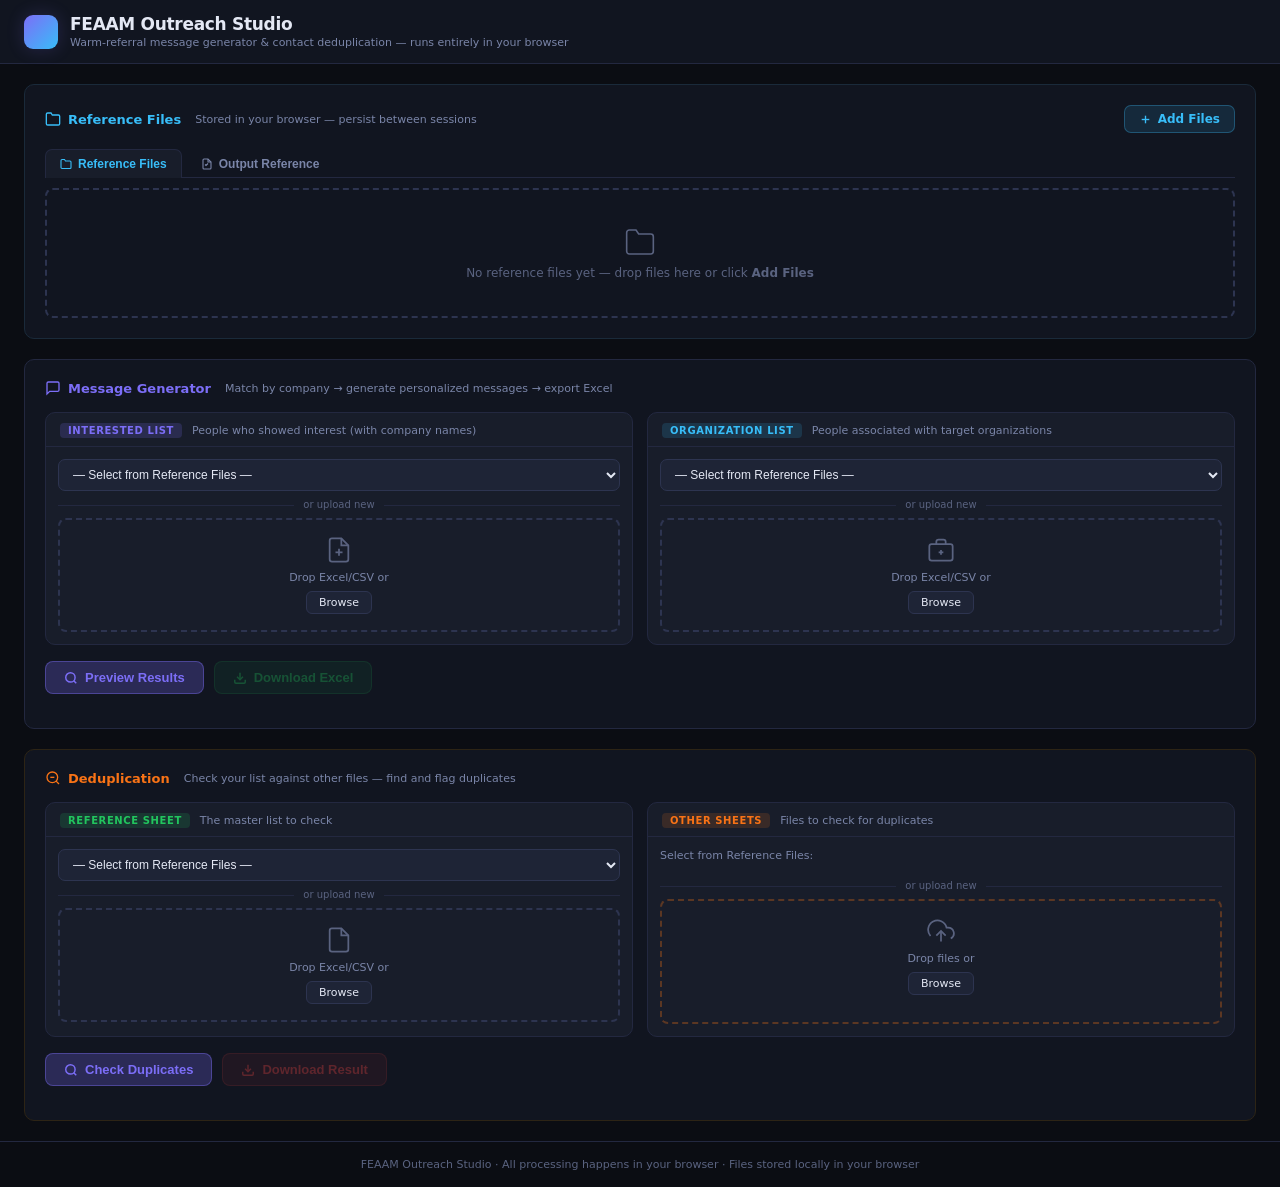
<file: FEAAM_Outreach_Studio.html>
<!DOCTYPE html>
<html lang="en">
<head>
<meta charset="UTF-8"/>
<meta name="viewport" content="width=device-width,initial-scale=1.0"/>
<title>FEAAM Outreach Studio</title>
<script src="https://cdn.sheetjs.com/xlsx-0.20.2/package/dist/xlsx.full.min.js"></script>
<style>
*,*::before,*::after{box-sizing:border-box;margin:0;padding:0}
:root{--bg:#0b0d13;--bg2:#111520;--bg3:#181d2a;--bg4:#1e2436;--border:#232840;--border2:#2d3450;
--text:#e4e8f4;--muted:#5a6380;--muted2:#7a85a8;--green:#22c55e;--yellow:#f59e0b;--red:#ef4444;
--blue:#38bdf8;--msg:#7c6ef7;--dedup:#f97316;--ref:#38bdf8;--r:10px;}
body{background:var(--bg);color:var(--text);font-family:'Segoe UI',system-ui,sans-serif;font-size:13px;min-height:100vh}
header{display:flex;align-items:center;padding:14px 24px;background:var(--bg2);border-bottom:1px solid var(--border);gap:12px}
.header-brand{display:flex;align-items:center;gap:12px}
.brand-dot{width:34px;height:34px;border-radius:9px;flex-shrink:0;background:linear-gradient(135deg,var(--msg),var(--blue));box-shadow:0 0 18px rgba(124,110,247,.2)}
h1{font-size:17px;font-weight:700;letter-spacing:-.3px}
.brand-sub{font-size:11px;color:var(--muted2);display:block;margin-top:2px}
.page-section{margin:20px 24px;background:var(--bg2);border:1px solid var(--border);border-radius:var(--r);padding:20px}
.dedup-section{border-color:#2d2415}.ref-section{border-color:#1a2a3a}
.section-toolbar{display:flex;align-items:center;gap:14px;margin-bottom:16px;flex-wrap:wrap}
.section-label{display:flex;align-items:center;gap:7px;font-size:13px;font-weight:600}
.msg-label{color:var(--msg)}.dedup-label{color:var(--dedup)}.ref-label{color:var(--ref)}
.section-hint{font-size:11px;color:var(--muted2)}
.btn-add-ref{margin-left:auto;display:flex;align-items:center;gap:6px;padding:6px 14px;border-radius:7px;cursor:pointer;background:rgba(56,189,248,.12);border:1px solid rgba(56,189,248,.3);color:var(--ref);font-size:12px;font-weight:600;transition:background .15s}
.btn-add-ref:hover{background:rgba(56,189,248,.2)}
.ref-dropzone{min-height:100px;border-radius:8px;border:2px dashed var(--border2);padding:12px;transition:border-color .2s,background .2s}
.ref-dropzone.drag-over{border-color:var(--ref);background:rgba(56,189,248,.05)}
.ref-file-grid{display:flex;flex-wrap:wrap;gap:10px}
.ref-empty{width:100%;display:flex;flex-direction:column;align-items:center;gap:8px;padding:24px;color:var(--muted);font-size:12px;text-align:center}
.ref-file-card{background:var(--bg3);border:1px solid var(--border);border-radius:8px;padding:10px 12px;display:flex;align-items:center;gap:10px;min-width:200px;max-width:280px;flex:1}
.ref-file-icon{width:30px;height:36px;border-radius:4px;flex-shrink:0;background:rgba(34,197,94,.15);display:flex;align-items:center;justify-content:center;font-size:9px;font-weight:700;color:var(--green);letter-spacing:.3px}
.ref-file-info{flex:1;min-width:0}
.ref-file-name{font-size:12px;font-weight:500;color:var(--text);overflow:hidden;text-overflow:ellipsis;white-space:nowrap}
.ref-file-meta{font-size:10px;color:var(--muted);margin-top:2px}
.ref-file-delete{color:var(--muted);cursor:pointer;font-size:15px;flex-shrink:0;padding:2px 4px;border-radius:4px;transition:color .15s}
.ref-file-delete:hover{color:var(--red)}
.ref-tab-bar{display:flex;gap:4px;margin-bottom:10px;border-bottom:1px solid var(--border)}
.ref-tab{display:flex;align-items:center;gap:6px;padding:7px 14px;border:1px solid transparent;border-bottom:none;border-radius:7px 7px 0 0;background:transparent;color:var(--muted2);font-size:12px;font-weight:600;cursor:pointer;margin-bottom:-1px;transition:color .15s,background .15s}
.ref-tab:hover{color:var(--text);background:var(--bg3)}
.ref-tab.active{color:var(--ref);background:var(--bg3);border-color:var(--border);border-bottom-color:var(--bg3)}
#tabOutRef.active{color:var(--green)}
.out-ref-hint{width:100%;text-align:center;font-size:10px;color:var(--muted);padding-top:6px}
.upload-grid{display:grid;grid-template-columns:1fr 1fr;gap:14px;margin-bottom:16px}
@media(max-width:700px){.upload-grid{grid-template-columns:1fr}}
.upload-card{background:var(--bg3);border:1px solid var(--border);border-radius:var(--r);overflow:hidden}
.upload-card-header{padding:10px 14px 8px;border-bottom:1px solid var(--border);display:flex;align-items:center;gap:10px}
.upload-card-hint{font-size:11px;color:var(--muted2)}
.upload-tag{font-size:10px;font-weight:700;letter-spacing:.6px;text-transform:uppercase;padding:2px 8px;border-radius:4px;flex-shrink:0}
.interested-tag{background:rgba(124,110,247,.18);color:var(--msg)}
.org-tag{background:rgba(56,189,248,.15);color:var(--blue)}
.ref-tag{background:rgba(34,197,94,.15);color:var(--green)}
.others-tag{background:rgba(249,115,22,.15);color:var(--dedup)}
.file-select-body{padding:12px}
.ref-select-wrap{margin-bottom:4px}.multi-ref-wrap{margin-bottom:4px}
.multi-ref-label{font-size:11px;color:var(--muted2);margin-bottom:6px}
.ref-select{width:100%;background:var(--bg4);border:1px solid var(--border2);border-radius:7px;padding:7px 10px;color:var(--text);font-size:12px;outline:none;cursor:pointer}
.ref-select:focus{border-color:var(--blue)}
.ref-checklist{display:flex;flex-direction:column;gap:4px;max-height:110px;overflow-y:auto;padding:2px}
.ref-check-item{display:flex;align-items:center;gap:8px;padding:5px 8px;border-radius:6px;cursor:pointer;transition:background .12s;font-size:12px}
.ref-check-item:hover{background:var(--bg4)}
.ref-check-item input[type=checkbox]{accent-color:var(--dedup);cursor:pointer}
.ref-check-item.checked{background:rgba(249,115,22,.08)}
.or-divider{text-align:center;font-size:10px;color:var(--muted);margin:8px 0;position:relative}
.or-divider::before,.or-divider::after{content:'';position:absolute;top:50%;width:42%;height:1px;background:var(--border)}
.or-divider::before{left:0}.or-divider::after{right:0}
.drop-zone{padding:16px;display:flex;flex-direction:column;align-items:center;gap:7px;border:2px dashed var(--border2);border-radius:8px;transition:border-color .2s,background .2s}
.drop-zone.drag-over{border-color:var(--blue);background:rgba(56,189,248,.06)}
.drop-zone.has-file{border-color:var(--green);border-style:solid}
.drop-icon{width:28px;height:28px;color:var(--muted)}
.drop-zone.has-file .drop-icon{color:var(--green)}
.drop-text{font-size:11px;color:var(--muted2)}
.multi-drop{border-color:rgba(249,115,22,.3)}
.multi-drop.drag-over{border-color:var(--dedup);background:rgba(249,115,22,.06)}
.multi-drop.has-file{border-color:var(--dedup);border-style:solid}
.btn-upload{display:inline-block;padding:4px 12px;background:var(--bg4);border:1px solid var(--border2);border-radius:6px;font-size:11px;font-weight:500;color:var(--text);cursor:pointer;transition:border-color .15s}
.btn-upload:hover{border-color:var(--blue);background:rgba(56,189,248,.08)}
.file-meta{font-size:11px;color:var(--green);text-align:center;display:none}
.file-meta.show{display:block}
.file-list{display:flex;flex-direction:column;gap:4px;width:100%;margin-top:4px}
.file-pill{display:flex;align-items:center;justify-content:space-between;background:var(--bg4);border:1px solid var(--border);border-radius:6px;padding:4px 10px;font-size:11px}
.file-pill-name{color:var(--text);overflow:hidden;text-overflow:ellipsis;white-space:nowrap;max-width:180px}
.file-pill-remove{color:var(--muted);cursor:pointer;font-size:14px;flex-shrink:0;margin-left:6px}
.file-pill-remove:hover{color:var(--red)}
.action-row{display:flex;align-items:center;gap:10px;margin-bottom:14px;flex-wrap:wrap}
.btn-primary,.btn-success,.btn-danger{display:flex;align-items:center;gap:7px;padding:8px 18px;border:none;border-radius:8px;font-size:13px;font-weight:600;cursor:pointer;transition:opacity .15s}
.btn-primary{background:rgba(124,110,247,.25);color:var(--msg);border:1px solid rgba(124,110,247,.4)}
.btn-primary:hover{background:rgba(124,110,247,.35)}
.btn-success{background:rgba(34,197,94,.2);color:var(--green);border:1px solid rgba(34,197,94,.35)}
.btn-success:hover:not(:disabled){background:rgba(34,197,94,.3)}
.btn-danger{background:rgba(239,68,68,.2);color:var(--red);border:1px solid rgba(239,68,68,.35)}
.btn-danger:hover:not(:disabled){background:rgba(239,68,68,.3)}
button:disabled{opacity:.35;cursor:not-allowed}
button.loading{opacity:.6;pointer-events:none}
.status-bar{padding:10px 14px;border-radius:8px;font-size:12px;margin-bottom:12px}
.status-bar.error{background:rgba(239,68,68,.12);border:1px solid rgba(239,68,68,.3);color:#fca5a5}
.status-bar.success{background:rgba(34,197,94,.1);border:1px solid rgba(34,197,94,.25);color:#86efac}
.status-bar.loading{background:rgba(56,189,248,.1);border:1px solid rgba(56,189,248,.2);color:var(--blue)}
.hidden{display:none!important}
.preview-stats{display:flex;gap:12px;flex-wrap:wrap;margin-bottom:14px}
.stat-chip{background:var(--bg3);border:1px solid var(--border);border-radius:8px;padding:8px 14px;display:flex;flex-direction:column;gap:2px}
.stat-chip .sc-label{font-size:10px;color:var(--muted2);text-transform:uppercase;letter-spacing:.4px}
.stat-chip .sc-val{font-size:18px;font-weight:700;line-height:1}
.stat-chip.good .sc-val{color:var(--green)}.stat-chip.warn .sc-val{color:var(--yellow)}.stat-chip.bad .sc-val{color:var(--red)}.stat-chip.info .sc-val{color:var(--blue)}
.table-wrap{overflow-x:auto;border-radius:8px;border:1px solid var(--border)}
.data-table{width:100%;border-collapse:collapse;font-size:12px}
.data-table th{background:var(--bg3);padding:9px 12px;text-align:left;font-size:10px;font-weight:600;letter-spacing:.5px;text-transform:uppercase;color:var(--muted2);border-bottom:1px solid var(--border);white-space:nowrap}
.data-table td{padding:9px 12px;border-bottom:1px solid var(--border);vertical-align:top;max-width:260px;word-break:break-word}
.data-table tr:last-child td{border-bottom:none}
.data-table tr:hover td{background:rgba(255,255,255,.02)}
.data-table tr.row-match td{background:rgba(34,197,94,.05)}
.data-table tr.row-dup td{background:rgba(239,68,68,.05)}
.badge{display:inline-block;padding:2px 7px;border-radius:4px;font-size:10px;font-weight:600;letter-spacing:.3px}
.badge-exact{background:rgba(34,197,94,.15);color:var(--green)}
.badge-fuzzy{background:rgba(245,158,11,.15);color:var(--yellow)}
.badge-none{background:rgba(90,99,128,.15);color:var(--muted2)}
.badge-dup{background:rgba(239,68,68,.15);color:var(--red)}
.badge-ref{background:rgba(56,189,248,.15);color:var(--ref);margin-left:4px}
.data-table tr.row-ref td{background:rgba(56,189,248,.04)}
.table-note{font-size:11px;color:var(--muted);margin-top:8px;text-align:right}
.dup-list-title{font-size:12px;font-weight:600;color:var(--red);margin-bottom:10px}
footer{text-align:center;padding:16px;font-size:11px;color:var(--muted);border-top:1px solid var(--border);margin-top:10px}
</style>
</head>
<body>

<header>
  <div class="header-brand">
    <div class="brand-dot"></div>
    <div>
      <h1>FEAAM Outreach Studio</h1>
      <span class="brand-sub">Warm-referral message generator &amp; contact deduplication &mdash; runs entirely in your browser</span>
    </div>
  </div>
</header>

<!-- REFERENCE FILES -->
<div class="page-section ref-section">
  <div class="section-toolbar">
    <div class="section-label ref-label">
      <svg width="16" height="16" viewBox="0 0 24 24" fill="none" stroke="currentColor" stroke-width="2"><path d="M22 19a2 2 0 0 1-2 2H4a2 2 0 0 1-2-2V5a2 2 0 0 1 2-2h5l2 3h9a2 2 0 0 1 2 2z"/></svg>
      Reference Files
    </div>
    <div class="section-hint">Stored in your browser — persist between sessions</div>
    <label class="btn-add-ref">
      <svg width="13" height="13" viewBox="0 0 24 24" fill="none" stroke="currentColor" stroke-width="2.5"><line x1="12" y1="5" x2="12" y2="19"/><line x1="5" y1="12" x2="19" y2="12"/></svg>
      Add Files
      <input type="file" accept=".xlsx,.xls,.csv,.docx,.doc,.pdf" id="refAddInput" hidden multiple onchange="uploadRefFiles(this)"/>
    </label>
  </div>
  <div class="ref-tab-bar">
    <button class="ref-tab active" id="tabRefFiles" onclick="switchRefTab('reference')">
      <svg width="12" height="12" viewBox="0 0 24 24" fill="none" stroke="currentColor" stroke-width="2.2"><path d="M22 19a2 2 0 0 1-2 2H4a2 2 0 0 1-2-2V5a2 2 0 0 1 2-2h5l2 3h9a2 2 0 0 1 2 2z"/></svg>
      Reference Files
    </button>
    <button class="ref-tab" id="tabOutRef" onclick="switchRefTab('output')">
      <svg width="12" height="12" viewBox="0 0 24 24" fill="none" stroke="currentColor" stroke-width="2.2"><path d="M14 2H6a2 2 0 0 0-2 2v16a2 2 0 0 0 2 2h12a2 2 0 0 0 2-2V8z"/><polyline points="14 2 14 8 20 8"/><polyline points="8 13 10 15 14 11"/></svg>
      Output Reference
    </button>
  </div>
  <div class="ref-dropzone" id="refGlobalDrop" ondragover="onRefDragOver(event)" ondragleave="onRefDragLeave()" ondrop="onRefDrop(event)">
    <div id="refFileGrid" class="ref-file-grid">
      <div class="ref-empty" id="refEmpty">
        <svg width="32" height="32" viewBox="0 0 24 24" fill="none" stroke="currentColor" stroke-width="1.2"><path d="M22 19a2 2 0 0 1-2 2H4a2 2 0 0 1-2-2V5a2 2 0 0 1 2-2h5l2 3h9a2 2 0 0 1 2 2z"/></svg>
        <div>No reference files yet &mdash; drop files here or click <strong>Add Files</strong></div>
      </div>
    </div>
  </div>
  <div class="ref-dropzone hidden" id="outRefGlobalDrop" ondragover="onOutRefDragOver(event)" ondragleave="onOutRefDragLeave()" ondrop="onOutRefDrop(event)">
    <div id="outRefFileGrid" class="ref-file-grid">
      <div class="ref-empty" id="outRefEmpty">
        <svg width="32" height="32" viewBox="0 0 24 24" fill="none" stroke="currentColor" stroke-width="1.2"><path d="M14 2H6a2 2 0 0 0-2 2v16a2 2 0 0 0 2 2h12a2 2 0 0 0 2-2V8z"/><polyline points="14 2 14 8 20 8"/><polyline points="8 13 10 15 14 11"/></svg>
        <div>Drop the output reference Excel here to map columns &amp; reuse existing messages</div>
      </div>
    </div>
    <div class="out-ref-hint">Used to define output column structure and reuse previously approved messages</div>
  </div>
</div>

<!-- MESSAGE GENERATOR -->
<div class="page-section">
  <div class="section-toolbar">
    <div class="section-label msg-label">
      <svg width="16" height="16" viewBox="0 0 24 24" fill="none" stroke="currentColor" stroke-width="2"><path d="M21 15a2 2 0 0 1-2 2H7l-4 4V5a2 2 0 0 1 2-2h14a2 2 0 0 1 2 2z"/></svg>
      Message Generator
    </div>
    <div class="section-hint">Match by company &rarr; generate personalized messages &rarr; export Excel</div>
  </div>
  <div class="upload-grid">
    <div class="upload-card">
      <div class="upload-card-header"><div class="upload-tag interested-tag">Interested List</div><div class="upload-card-hint">People who showed interest (with company names)</div></div>
      <div class="file-select-body">
        <div class="ref-select-wrap"><select id="intRefSelect" class="ref-select" onchange="onRefSelectChange('intRefSelect','intDrop','intMeta')"><option value="">&#8212; Select from Reference Files &#8212;</option></select></div>
        <div class="or-divider">or upload new</div>
        <div class="drop-zone" id="intDrop" ondragover="onDragOver(event,'intDrop')" ondragleave="onDragLeave('intDrop')" ondrop="onDrop(event,'intFile','intDrop','intMeta')">
          <svg class="drop-icon" viewBox="0 0 24 24" fill="none" stroke="currentColor" stroke-width="1.5"><path d="M14 2H6a2 2 0 0 0-2 2v16a2 2 0 0 0 2 2h12a2 2 0 0 0 2-2V8z"/><polyline points="14 2 14 8 20 8"/><line x1="12" y1="11" x2="12" y2="17"/><line x1="9" y1="14" x2="15" y2="14"/></svg>
          <div class="drop-text">Drop Excel/CSV or</div>
          <label class="btn-upload">Browse<input type="file" accept=".xlsx,.xls,.csv" id="intFile" hidden onchange="onFileSelect('intFile','intMeta','intDrop','intRefSelect')"/></label>
          <div class="file-meta" id="intMeta"></div>
        </div>
      </div>
    </div>
    <div class="upload-card">
      <div class="upload-card-header"><div class="upload-tag org-tag">Organization List</div><div class="upload-card-hint">People associated with target organizations</div></div>
      <div class="file-select-body">
        <div class="ref-select-wrap"><select id="orgRefSelect" class="ref-select" onchange="onRefSelectChange('orgRefSelect','orgDrop','orgMeta')"><option value="">&#8212; Select from Reference Files &#8212;</option></select></div>
        <div class="or-divider">or upload new</div>
        <div class="drop-zone" id="orgDrop" ondragover="onDragOver(event,'orgDrop')" ondragleave="onDragLeave('orgDrop')" ondrop="onDrop(event,'orgFile','orgDrop','orgMeta')">
          <svg class="drop-icon" viewBox="0 0 24 24" fill="none" stroke="currentColor" stroke-width="1.5"><rect x="2" y="7" width="20" height="14" rx="2"/><path d="M16 7V5a2 2 0 0 0-2-2h-4a2 2 0 0 0-2 2v2"/><line x1="12" y1="12" x2="12" y2="16"/><line x1="10" y1="14" x2="14" y2="14"/></svg>
          <div class="drop-text">Drop Excel/CSV or</div>
          <label class="btn-upload">Browse<input type="file" accept=".xlsx,.xls,.csv" id="orgFile" hidden onchange="onFileSelect('orgFile','orgMeta','orgDrop','orgRefSelect')"/></label>
          <div class="file-meta" id="orgMeta"></div>
        </div>
      </div>
    </div>
  </div>
  <div class="action-row">
    <button class="btn-primary" onclick="runPreview()">
      <svg width="14" height="14" viewBox="0 0 24 24" fill="none" stroke="currentColor" stroke-width="2.5"><circle cx="11" cy="11" r="8"/><line x1="21" y1="21" x2="16.65" y2="16.65"/></svg>
      Preview Results
    </button>
    <button class="btn-success" id="msgDownloadBtn" disabled onclick="runDownload()">
      <svg width="14" height="14" viewBox="0 0 24 24" fill="none" stroke="currentColor" stroke-width="2.5"><path d="M21 15v4a2 2 0 0 1-2 2H5a2 2 0 0 1-2-2v-4"/><polyline points="7 10 12 15 17 10"/><line x1="12" y1="15" x2="12" y2="3"/></svg>
      Download Excel
    </button>
  </div>
  <div id="msgStatus" class="status-bar hidden"></div>
  <div id="msgPreviewArea" class="hidden">
    <div class="preview-stats" id="msgStats"></div>
    <div class="table-wrap">
      <table class="data-table">
        <thead><tr><th>Interested Person</th><th>Company</th><th>New Contact</th><th>Title</th><th>Match</th><th>Main Subject</th><th>Body Preview</th><th>Follow-up Subject</th><th>Follow-up Preview</th></tr></thead>
        <tbody id="msgTbody"></tbody>
      </table>
    </div>
    <div class="table-note" id="msgNote"></div>
  </div>
</div>

<!-- DEDUPLICATION -->
<div class="page-section dedup-section">
  <div class="section-toolbar">
    <div class="section-label dedup-label">
      <svg width="16" height="16" viewBox="0 0 24 24" fill="none" stroke="currentColor" stroke-width="2"><circle cx="11" cy="11" r="8"/><line x1="21" y1="21" x2="16.65" y2="16.65"/><line x1="8" y1="11" x2="14" y2="11"/></svg>
      Deduplication
    </div>
    <div class="section-hint">Check your list against other files &mdash; find and flag duplicates</div>
  </div>
  <div class="upload-grid">
    <div class="upload-card">
      <div class="upload-card-header"><div class="upload-tag ref-tag">Reference Sheet</div><div class="upload-card-hint">The master list to check</div></div>
      <div class="file-select-body">
        <div class="ref-select-wrap"><select id="dedupRefSelect" class="ref-select" onchange="onRefSelectChange('dedupRefSelect','dedupRefDrop','dedupRefMeta')"><option value="">&#8212; Select from Reference Files &#8212;</option></select></div>
        <div class="or-divider">or upload new</div>
        <div class="drop-zone" id="dedupRefDrop" ondragover="onDragOver(event,'dedupRefDrop')" ondragleave="onDragLeave('dedupRefDrop')" ondrop="onDrop(event,'dedupRefFile','dedupRefDrop','dedupRefMeta')">
          <svg class="drop-icon" viewBox="0 0 24 24" fill="none" stroke="currentColor" stroke-width="1.5"><path d="M14 2H6a2 2 0 0 0-2 2v16a2 2 0 0 0 2 2h12a2 2 0 0 0 2-2V8z"/><polyline points="14 2 14 8 20 8"/></svg>
          <div class="drop-text">Drop Excel/CSV or</div>
          <label class="btn-upload">Browse<input type="file" accept=".xlsx,.xls,.csv" id="dedupRefFile" hidden onchange="onFileSelect('dedupRefFile','dedupRefMeta','dedupRefDrop','dedupRefSelect')"/></label>
          <div class="file-meta" id="dedupRefMeta"></div>
        </div>
      </div>
    </div>
    <div class="upload-card">
      <div class="upload-card-header"><div class="upload-tag others-tag">Other Sheets</div><div class="upload-card-hint">Files to check for duplicates</div></div>
      <div class="file-select-body">
        <div class="multi-ref-wrap"><div class="multi-ref-label">Select from Reference Files:</div><div id="othersRefChecklist" class="ref-checklist"></div></div>
        <div class="or-divider">or upload new</div>
        <div class="drop-zone multi-drop" id="othersDrop" ondragover="onDragOver(event,'othersDrop')" ondragleave="onDragLeave('othersDrop')" ondrop="onDropMulti(event,'othersDrop')">
          <svg class="drop-icon" viewBox="0 0 24 24" fill="none" stroke="currentColor" stroke-width="1.5"><path d="M16 16l-4-4-4 4"/><path d="M12 12v9"/><path d="M20.39 18.39A5 5 0 0 0 18 9h-1.26A8 8 0 1 0 3 16.3"/></svg>
          <div class="drop-text">Drop files or</div>
          <label class="btn-upload">Browse<input type="file" accept=".xlsx,.xls,.csv" id="othersUpload" hidden multiple onchange="onMultiFileSelect(this)"/></label>
          <div class="file-meta" id="othersMeta"></div>
          <div id="othersFileList" class="file-list"></div>
        </div>
      </div>
    </div>
  </div>
  <div class="action-row">
    <button class="btn-primary" onclick="runDedupPreview()">
      <svg width="14" height="14" viewBox="0 0 24 24" fill="none" stroke="currentColor" stroke-width="2.5"><circle cx="11" cy="11" r="8"/><line x1="21" y1="21" x2="16.65" y2="16.65"/></svg>
      Check Duplicates
    </button>
    <button class="btn-danger" id="dedupDownloadBtn" disabled onclick="runDedupDownload()">
      <svg width="14" height="14" viewBox="0 0 24 24" fill="none" stroke="currentColor" stroke-width="2.5"><path d="M21 15v4a2 2 0 0 1-2 2H5a2 2 0 0 1-2-2v-4"/><polyline points="7 10 12 15 17 10"/><line x1="12" y1="15" x2="12" y2="3"/></svg>
      Download Result
    </button>
  </div>
  <div id="dedupStatus" class="status-bar hidden"></div>
  <div id="dedupPreviewArea" class="hidden">
    <div class="preview-stats" id="dedupStats"></div>
    <div id="dedupDupArea" class="hidden">
      <div class="dup-list-title">Duplicate entries found:</div>
      <div class="table-wrap">
        <table class="data-table"><thead><tr><th>Name</th><th>Email</th><th>Reason</th></tr></thead><tbody id="dedupTbody"></tbody></table>
      </div>
    </div>
  </div>
</div>

<footer>FEAAM Outreach Studio &middot; All processing happens in your browser &middot; Files stored locally in your browser</footer>

<script>
'use strict';
// ── Wait for XLSX to load ─────────────────────────────────────────────────────
function waitForXLSX(cb){if(typeof XLSX!=='undefined')cb();else setTimeout(()=>waitForXLSX(cb),100);}

// ── IndexedDB storage ─────────────────────────────────────────────────────────
const DB_NAME='feaam-studio',DB_VER=1,STORE='files';
function openDB(){
  return new Promise((res,rej)=>{
    const r=indexedDB.open(DB_NAME,DB_VER);
    r.onupgradeneeded=e=>e.target.result.createObjectStore(STORE,{keyPath:'name'});
    r.onsuccess=e=>res(e.target.result);r.onerror=e=>rej(e.target.error);
  });
}
async function dbSave(name,data){const db=await openDB();return new Promise((res,rej)=>{const tx=db.transaction(STORE,'readwrite');tx.objectStore(STORE).put({name,data});tx.oncomplete=res;tx.onerror=e=>rej(e.target.error);});}
async function dbGet(name){const db=await openDB();return new Promise((res,rej)=>{const tx=db.transaction(STORE,'readonly');const r=tx.objectStore(STORE).get(name);r.onsuccess=e=>res(e.target.result?.data);r.onerror=e=>rej(e.target.error);});}
async function dbDel(name){const db=await openDB();return new Promise((res,rej)=>{const tx=db.transaction(STORE,'readwrite');tx.objectStore(STORE).delete(name);tx.oncomplete=res;tx.onerror=e=>rej(e.target.error);});}

function loadManifest(){try{return JSON.parse(localStorage.getItem('feaam-manifest')||'[]');}catch{return[];}}
function saveManifest(m){localStorage.setItem('feaam-manifest',JSON.stringify(m));}

async function saveRefFile(file,type='reference'){
  const buf=await file.arrayBuffer();
  const safe=file.name.replace(/[^\w.\-]/g,'_');
  await dbSave(safe,buf);
  let m=loadManifest().filter(e=>e.name!==safe);
  m.push({name:safe,original_name:file.name,size:file.size,uploaded_at:new Date().toISOString().slice(0,19),type});
  saveManifest(m);return safe;
}
async function deleteRefFile(name){
  await dbDel(name);saveManifest(loadManifest().filter(e=>e.name!==name));renderReferenceFiles();
}

// ── File parsing with SheetJS ─────────────────────────────────────────────────
async function parseFile(source){
  // source = File object OR name string (load from IndexedDB)
  let buf,name;
  if(typeof source==='string'){buf=await dbGet(source);name=source;}
  else{buf=await source.arrayBuffer();name=source.name;}
  if(!buf)throw new Error('File not found: '+name);
  const ext=name.split('.').pop().toLowerCase();
  let wb;
  if(ext==='csv'){
    const text=new TextDecoder('utf-8',{fatal:false}).decode(buf);
    wb=XLSX.read(text,{type:'string'});
  }else{
    wb=XLSX.read(new Uint8Array(buf),{type:'array'});
  }
  const ws=wb.Sheets[wb.SheetNames[0]];
  return XLSX.utils.sheet_to_json(ws,{defval:''});
}

// ── Data helpers ──────────────────────────────────────────────────────────────
const SUFFIXES=new Set(['inc','llc','ltd','corp','co','gmbh','ag','sa','plc','limited','incorporated','corporation','company','group','holding','holdings','enterprises','solutions','services','international','global','worldwide','consulting','the']);

function cleanCompany(name){
  if(!name)return'';
  let s=String(name).toLowerCase().trim().replace(/[.,&\-\/\\]+/g,' ');
  return s.split(/\s+/).filter(w=>w&&!SUFFIXES.has(w)).join(' ');
}

function safeStr(v){const s=String(v??'').trim();return s.toLowerCase()==='nan'?'':s;}

function findCol(row,...kws){
  const keys=Object.keys(row);
  const kwsN=kws.map(k=>k.toLowerCase().replace(/[\s_\-]/g,''));
  for(const k of keys){const kl=k.toLowerCase().replace(/[\s_\-]/g,'');if(kwsN.some(q=>kl.includes(q)))return k;}
  return null;
}

function extractName(row){
  const keys=Object.keys(row);
  for(const k of keys){const kl=k.toLowerCase().trim();if(['name','full name','fullname','contact name','contact'].includes(kl)){const v=safeStr(row[k]);if(v)return v;}}
  const fk=findCol(row,'first name','firstname','first');
  const lk=findCol(row,'last name','lastname','surname','last');
  const f=fk?safeStr(row[fk]):'';const l=lk?safeStr(row[lk]):'';
  if(f||l)return(f+' '+l).trim();
  for(const k of keys){if(k.toLowerCase().includes('name')){const v=safeStr(row[k]);if(v)return v;}}
  return'';
}

// ── Fuzzy matching ────────────────────────────────────────────────────────────
function levenshtein(a,b){
  const m=a.length,n=b.length;
  const dp=Array.from({length:m+1},(_,i)=>Array.from({length:n+1},(_,j)=>i===0?j:j===0?i:0));
  for(let i=1;i<=m;i++)for(let j=1;j<=n;j++)dp[i][j]=a[i-1]===b[j-1]?dp[i-1][j-1]:1+Math.min(dp[i-1][j],dp[i][j-1],dp[i-1][j-1]);
  return dp[m][n];
}
function tokenSortRatio(a,b){
  const s=(x)=>x.toLowerCase().split(/\s+/).sort().join(' ');
  const ta=s(a),tb=s(b);if(ta===tb)return 100;
  const long=ta.length>=tb.length?ta:tb,short=ta.length<tb.length?ta:tb;
  if(!long.length)return 100;
  return Math.round((1-levenshtein(long,short)/long.length)*100);
}
function lookupCompany(name,coMap,thresh=80){
  const key=cleanCompany(name);if(!key)return[null,'none'];
  if(coMap[key])return[coMap[key],'exact'];
  let best=null,bestScore=0,bestKey='';
  for(const k of Object.keys(coMap)){const sc=tokenSortRatio(key,k);if(sc>bestScore){bestScore=sc;bestKey=k;best=coMap[k];}}
  if(bestScore>=thresh)return[best,`fuzzy (${bestScore}%)`];
  return[null,'none'];
}

// ── Contact level ─────────────────────────────────────────────────────────────
const EXEC_KW=['president','ceo','cto','cfo','coo','chief','founder','owner','partner','chairman','board','executive','director','head of','vp','vice president','evp','svp'];
const MGMT_KW=['manager','lead','coordinator','program','project','strategy','operations','business development','account','commercial'];
function contactLevel(t){if(!t)return'mgmt';const tl=t.toLowerCase();if(EXEC_KW.some(k=>tl.includes(k)))return'exec';if(MGMT_KW.some(k=>tl.includes(k)))return'mgmt';return'tech';}

// ── Known corrections ─────────────────────────────────────────────────────────
const CORRECTIONS=[
  [/(?<!Prof\. )(?<!Prof\. Dr\.-Ing\. )Dr\.[ \t]+Dieter[ \t]+Gerling/g,'Prof. Dr.-Ing. Dieter Gerling'],
  [/Founder\s*&\s*Co-Founder/g,'Founder'],
  [/\bCo-Founder,\s*FEAAM/g,'Founder, FEAAM'],
  [/(?<!patented )stator flux barrier motor architecture/g,'patented stator flux barrier motor architecture'],
  [/\bsignificantly\b/g,'considerably'],
  [/\bnovel\b/g,'advanced'],
  [/\bI believe\b/g,'Based on your work'],
  [/\bI think\b/g,''],
  [/\bI noticed\b/g,''],
  [/\bshowing promise\b/g,'demonstrated in practice'],
  [/\bvaluable asset\b/g,'strategic capability'],
  [/\bbattery performance\b/g,'motor efficiency and energy consumption'],
];
function applyCorrections(text){
  for(const[pat,rep]of CORRECTIONS)text=text.replace(pat,rep);
  return text.replace(/ {2,}/g,' ').replace(/\n{3,}/g,'\n\n').trim();
}

// ── Message generation ────────────────────────────────────────────────────────
function genSubject(company,title,idx){
  const lv=contactLevel(title);
  if(idx===0||lv==='exec')return`Continuing FEAAM's discussion at ${company}`;
  if(lv==='tech')return`Reduced rare-earth magnet mass for ${company}'s applications`;
  return`FEAAM × ${company} — parallel touchpoint`;
}
function genBody(newFirst,newTitle,company,intName,intTitle,intLoc,idx){
  const lv=contactLevel(newTitle);
  const loc=intLoc?`, based in ${intLoc},`:',';
  const ttl=intTitle?`, ${intTitle}`:'';
  const role=newTitle?`Given your role as ${newTitle}, the topic may be of interest.`:'The topic may be of interest at the strategic level.';
  const sig='\n\nBest regards,\nProf. Dr.-Ing. Dieter Gerling\nFounder, FEAAM GmbH';
  if(lv==='exec'||idx===0)return applyCorrections(`Hi ${newFirst},\n\nWe've recently been in contact with your colleague ${intName}${ttl}${loc} regarding FEAAM's patented stator flux barrier motor architecture, which reduces rare-earth magnet mass while maintaining or improving torque density and efficiency.\n\n${role}\n\nOur architecture has been evaluated across applications ranging from material handling to aerospace, supported by advanced electromagnetic simulation and optimization tools developed in-house at FEAAM (a spin-off of Bundeswehr University Munich).\n\nIf useful, we'd be glad to share a complimentary Technical Analysis aligned with ${company}'s motor requirements.${sig}`);
  if(lv==='mgmt')return applyCorrections(`Hi ${newFirst},\n\n${intName}${ttl} (based in ${intLoc}), has recently engaged with us on FEAAM's patented stator flux barrier motor architecture, which reduces rare-earth magnet mass while maintaining or improving torque density and efficiency under identical electrical and geometrical boundary conditions.\n\nIn your role as ${newTitle}, the practical implications may be of direct relevance.\n\nOur architecture has been evaluated across applications ranging from material handling to aerospace, supported by advanced electromagnetic simulation and optimization tools developed in-house at FEAAM (a spin-off of Bundeswehr University Munich).\n\nIf useful, we'd be glad to share a complimentary Technical Analysis aligned with ${company}'s motor requirements.${sig}`);
  return applyCorrections(`Hi ${newFirst},\n\nFEAAM's patented stator flux barrier motor architecture reduces rare-earth magnet mass while maintaining or improving torque density and efficiency under identical electrical and geometrical boundary conditions.\n\nYour colleague ${intName}${ttl} has recently engaged with us on this topic. Given your background in ${newTitle}, the architecture's design and simulation methodology may be of direct technical interest.\n\nWe've evaluated it across applications ranging from material handling to aerospace and can share a complimentary Technical Analysis scoped to ${company}'s requirements.${sig}`);
}
function genFollowup(newFirst,company,intFirst,title,idx){
  const lv=contactLevel(title);
  const sig='\n\nBest regards,\nProf. Dr.-Ing. Dieter Gerling\nFounder, FEAAM GmbH';
  if(lv==='exec'||idx===0)return`Hi ${newFirst},\n\nFollowing up briefly on my earlier note. Given the parallel discussion with ${intFirst}, the Technical Analysis can be reviewed alongside that thread without overlap.\n\nWorth a brief look on your side?${sig}`;
  if(lv==='mgmt')return`Hi ${newFirst},\n\nA short bump on my previous note. The Technical Analysis is intended as a low-effort starting point for internal discussion and can be reviewed alongside ${intFirst}'s thread without overlap.\n\nWorth a brief look on your side?${sig}`;
  return`Hi ${newFirst},\n\nFollowing up briefly. The architecture is patented and proven, with applications evaluated across multiple drive contexts overlapping ${company}'s portfolio.\n\nWorth a brief look on your side?${sig}`;
}
function formatContacts(names){if(!names.length)return'';if(names.length===1)return names[0];if(names.length===2)return`${names[0]} and ${names[1]}`;return names.slice(0,-1).join(', ')+', and '+names[names.length-1];}

// ── Output reference: load columns + existing messages ────────────────────────
let _outRefRows=null,_outRefCols=null,_outRefMessages={};
async function loadOutputReference(){
  _outRefRows=null;_outRefCols=null;_outRefMessages={};
  const m=loadManifest().filter(e=>e.type==='output');
  if(!m.length)return;
  try{
    const rows=await parseFile(m[0].name);
    if(!rows.length)return;
    _outRefCols=Object.keys(rows[0]);
    // Index existing messages
    const coCol=findCol(rows[0],'company');
    const nameCol=findCol(rows[0],'new contact name')||findCol(rows[0],'new','name');
    const subjCol=findCol(rows[0],'main body subject')||findCol(rows[0],'main','subject');
    const bodyCol=findCol(rows[0],'main body')||findCol(rows[0],'main','body');
    const fuSCol=findCol(rows[0],'follow','subject');
    const fuBCol=findCol(rows[0],'follow','body');
    if(coCol&&nameCol){
      for(const row of rows){
        const coKey=cleanCompany(safeStr(row[coCol]));
        const contact=safeStr(row[nameCol]||'').toLowerCase().trim();
        if(!coKey||!contact)continue;
        _outRefMessages[`${coKey}|||${contact}`]={
          subject:subjCol?safeStr(row[subjCol]):'',
          body:bodyCol?safeStr(row[bodyCol]):'',
          fu_subject:fuSCol?safeStr(row[fuSCol]):'',
          fu_body:fuBCol?safeStr(row[fuBCol]):'',
        };
      }
    }
  }catch(e){console.warn('Output ref load failed:',e);}
}

const DEFAULT_COLS=['Interested Person Contacted','Interested Person Title','Interested Person Location','Interested Person Email','Company','New Contact Name','New Contact Title','New Contact Email','New Contact Location','Main Body Subject','Main Body','Follow-up Subject','Follow-up Body','Notes / Flags'];

// ── Core matching engine ──────────────────────────────────────────────────────
async function buildRows(intSource,orgSource){
  const intRows=await parseFile(intSource);
  const orgRows=await parseFile(orgSource);
  if(!intRows.length)throw new Error('Interested list is empty or unreadable.');
  if(!orgRows.length)throw new Error('Organization list is empty or unreadable.');

  const intCoCol=findCol(intRows[0],'company','organization','org','employer','firm','account');
  const orgCoCol=findCol(orgRows[0],'company','organization','org','employer','firm','account');
  if(!intCoCol)throw new Error('No company column found in Interested list. Columns: '+Object.keys(intRows[0]).join(', '));
  if(!orgCoCol)throw new Error('No company column found in Organization list. Columns: '+Object.keys(orgRows[0]).join(', '));

  const orgTitleCol=findCol(orgRows[0],'title','position','role','designation');
  const orgLocCol=findCol(orgRows[0],'location','city','country','region','address');
  const orgEmailCol=findCol(orgRows[0],'email','mail');

  // Build company map from interested list
  const coMap={};
  for(const row of intRows){
    const coRaw=safeStr(row[intCoCol]);if(!coRaw)continue;
    const coKey=cleanCompany(coRaw);if(!coKey)continue;
    const name=extractName(row);if(!name)continue;
    const titleCol=findCol(row,'title','position','role','designation');
    const locCol=findCol(row,'location','city','country','region','address');
    const emailCol=findCol(row,'email','mail');
    const contact={name,title:titleCol?safeStr(row[titleCol]):'',location:locCol?safeStr(row[locCol]):'',email:emailCol?safeStr(row[emailCol]):''};
    if(!coMap[coKey])coMap[coKey]={display:coRaw,contacts:[]};
    if(!coMap[coKey].contacts.find(c=>c.name===name))coMap[coKey].contacts.push(contact);
  }

  const countPerCo={};const out=[];
  for(const row of orgRows){
    const coRaw=safeStr(row[orgCoCol]);
    const newName=extractName(row);
    const newFirst=newName.split(' ')[0]||'there';
    const newTitle=orgTitleCol?safeStr(row[orgTitleCol]):'';
    const newEmail=orgEmailCol?safeStr(row[orgEmailCol]):'';
    const newLoc=orgLocCol?safeStr(row[orgLocCol]):'';
    const[entry,matchType]=lookupCompany(coRaw,coMap);
    if(!entry){out.push({int_name:'',int_title:'',int_location:'',int_email:'',company:coRaw,new_name:newName,new_title:newTitle,new_email:newEmail,new_location:newLoc,subject:'',body:'',fu_subject:'',fu_body:'',notes:'',match_type:'none',has_match:false,from_ref:false});continue;}
    const co=coRaw||entry.display;
    const coKey=cleanCompany(coRaw)||cleanCompany(entry.display);
    const idx=countPerCo[coKey]||0;countPerCo[coKey]=idx+1;
    const primary=entry.contacts[0];
    const intNamesStr=formatContacts(entry.contacts.map(c=>c.name));
    // Check output reference for existing message
    const refKey=`${coKey}|||${newName.toLowerCase().trim()}`;
    let subject,body,fuSubject,fuBody,fromRef=false;
    if(_outRefMessages[refKey]&&_outRefMessages[refKey].body){
      const m=_outRefMessages[refKey];subject=m.subject;body=m.body;fuSubject=m.fu_subject;fuBody=m.fu_body;fromRef=true;
    }else{
      subject=genSubject(co,newTitle,idx);
      body=genBody(newFirst,newTitle,co,intNamesStr,primary.title,primary.location,idx);
      fuSubject=`Re: ${subject}`;
      fuBody=genFollowup(newFirst,co,primary.name.split(' ')[0],newTitle,idx);
    }
    out.push({int_name:intNamesStr,int_title:primary.title,int_location:primary.location,int_email:primary.email,company:co,new_name:newName,new_title:newTitle,new_email:newEmail,new_location:newLoc,subject,body,fu_subject:fuSubject,fu_body:fuBody,notes:fromRef?'✓ from reference':'',match_type:matchType,has_match:true,from_ref:fromRef});
  }
  return out;
}

function rowsToSheetData(rows){
  const cols=_outRefCols||DEFAULT_COLS;
  function match(must,mustNot=[]){for(const c of cols){const cl=c.toLowerCase();if(must.every(w=>cl.includes(w))&&!mustNot.some(w=>cl.includes(w)))return c;}return null;}
  const cIN=match(['interested','person','contacted'])||match(['interested','person'])||match(['interested']);
  const cIT=match(['interested','title']);const cIL=match(['interested','location']);const cIE=match(['interested','email']);
  const cCo=match(['company']);const cNN=match(['new','contact','name']);const cNT=match(['new','contact','title']);
  const cNE=match(['new','contact','email']);const cNL=match(['new','contact','location']);
  const cSu=match(['main','body','subject']);const cBo=match(['main','body'],['subject']);
  const cFS=cols.find(c=>c.toLowerCase().includes('follow')&&c.toLowerCase().includes('subject'))||null;
  const cFB=cols.find(c=>c.toLowerCase().includes('follow')&&!c.toLowerCase().includes('subject'))||null;
  const cNo=match(['notes'])||match(['flags']);
  return rows.map(r=>{
    const o={};
    if(cIN)o[cIN]=r.int_name;if(cIT)o[cIT]=r.int_title;if(cIL)o[cIL]=r.int_location;if(cIE)o[cIE]=r.int_email;
    if(cCo)o[cCo]=r.company;if(cNN)o[cNN]=r.new_name;if(cNT)o[cNT]=r.new_title;if(cNE)o[cNE]=r.new_email;if(cNL)o[cNL]=r.new_location;
    if(cSu)o[cSu]=r.subject;if(cBo)o[cBo]=r.body;if(cFS)o[cFS]=r.fu_subject;if(cFB)o[cFB]=r.fu_body;if(cNo)o[cNo]=r.notes;
    // fill any missing cols with empty
    for(const c of cols)if(!(c in o))o[c]='';
    return o;
  });
}

function downloadExcelFile(sheetData,cols,filename,sheetName){
  const ws=XLSX.utils.json_to_sheet(sheetData,{header:cols});
  // Column widths
  const colW=cols.map(c=>{
    const cl=c.toLowerCase();
    if(cl.includes('body')&&!cl.includes('subject'))return{wch:60};
    if(cl.includes('subject'))return{wch:44};
    if(cl.includes('name')||cl.includes('company'))return{wch:26};
    if(cl.includes('title'))return{wch:34};
    if(cl.includes('email'))return{wch:28};
    return{wch:20};
  });
  ws['!cols']=colW;
  const wb=XLSX.utils.book_new();
  XLSX.utils.book_append_sheet(wb,ws,sheetName||'Sheet1');
  XLSX.writeFile(wb,filename);
}

// ── UI State ──────────────────────────────────────────────────────────────────
let intSource=null,orgSource=null,dedupRefSource=null;
let otherUploadedFiles=[],othersRefNames=new Set();
let lastRows=null,lastDedupRef=null;
let activeRefTab='reference';

// ── UI Helpers ────────────────────────────────────────────────────────────────
function esc(s){return String(s||'').replace(/&/g,'&amp;').replace(/</g,'&lt;').replace(/>/g,'&gt;').replace(/"/g,'&quot;');}
function fmtSize(b){if(!b)return'0 B';if(b<1024)return b+' B';if(b<1048576)return(b/1024).toFixed(1)+' KB';return(b/1048576).toFixed(1)+' MB';}
function fmtDate(s){if(!s)return'';try{return new Date(s).toLocaleDateString(undefined,{month:'short',day:'numeric',year:'numeric'});}catch{return s;}}
function showStatus(id,msg,type){const el=document.getElementById(id);el.textContent=msg;el.className='status-bar '+type;}
function hideStatus(id){document.getElementById(id).className='status-bar hidden';}
function fileIcon(n){const e=(n||'').split('.').pop().toLowerCase();if(e==='pdf')return'PDF';if(e==='docx'||e==='doc')return'DOC';if(e==='csv')return'CSV';return'XLS';}

function renderReferenceFiles(){
  const all=loadManifest();
  const refFiles=all.filter(f=>!f.type||f.type==='reference');
  const outFiles=all.filter(f=>f.type==='output');
  renderGrid(refFiles,'refFileGrid','refEmpty');
  renderGrid(outFiles,'outRefFileGrid','outRefEmpty');
  syncSelects(refFiles);
}

function renderGrid(files,gridId,emptyId){
  const grid=document.getElementById(gridId);const empty=document.getElementById(emptyId);
  [...grid.querySelectorAll('.ref-file-card')].forEach(c=>c.remove());
  if(!files.length){empty.style.display='';return;}
  empty.style.display='none';
  for(const f of files){
    const card=document.createElement('div');card.className='ref-file-card';
    card.innerHTML=`<div class="ref-file-icon">${fileIcon(f.name)}</div><div class="ref-file-info"><div class="ref-file-name" title="${esc(f.original_name||f.name)}">${esc(f.original_name||f.name)}</div><div class="ref-file-meta">${fmtSize(f.size)} &middot; ${fmtDate(f.uploaded_at)}</div></div><div class="ref-file-delete" onclick="deleteRefFile('${f.name}')"><svg width="13" height="13" viewBox="0 0 24 24" fill="none" stroke="currentColor" stroke-width="2"><polyline points="3 6 5 6 21 6"/><path d="M19 6l-1 14a2 2 0 0 1-2 2H8a2 2 0 0 1-2-2L5 6"/><path d="M10 11v6"/><path d="M14 11v6"/><path d="M9 6V4h6v2"/></svg></div>`;
    grid.appendChild(card);
  }
}

function syncSelects(files){
  for(const id of['intRefSelect','orgRefSelect','dedupRefSelect']){
    const sel=document.getElementById(id);const cur=sel.value;
    sel.innerHTML='<option value="">&#8212; Select from Reference Files &#8212;</option>';
    for(const f of files){const o=document.createElement('option');o.value=f.name;o.textContent=f.original_name||f.name;if(f.name===cur)o.selected=true;sel.appendChild(o);}
  }
  const cl=document.getElementById('othersRefChecklist');cl.innerHTML='';
  if(!files.length){cl.innerHTML='<div style="font-size:11px;color:var(--muted)">No reference files yet</div>';return;}
  for(const f of files){
    const lbl=document.createElement('label');lbl.className='ref-check-item'+(othersRefNames.has(f.name)?' checked':'');
    lbl.innerHTML=`<input type="checkbox" ${othersRefNames.has(f.name)?'checked':''} onchange="toggleOtherRef('${f.name}',this.checked,this.parentElement)"/><span>${esc(f.original_name||f.name)}</span>`;
    cl.appendChild(lbl);
  }
}

function switchRefTab(tab){
  activeRefTab=tab;
  document.getElementById('tabRefFiles').classList.toggle('active',tab==='reference');
  document.getElementById('tabOutRef').classList.toggle('active',tab==='output');
  document.getElementById('refGlobalDrop').classList.toggle('hidden',tab!=='reference');
  document.getElementById('outRefGlobalDrop').classList.toggle('hidden',tab!=='output');
}

async function uploadRefFiles(input){
  for(const f of Array.from(input.files))await saveRefFile(f,activeRefTab);
  renderReferenceFiles();input.value='';
  if(activeRefTab==='output')await loadOutputReference();
}

function onRefDragOver(e){e.preventDefault();document.getElementById('refGlobalDrop').classList.add('drag-over');}
function onRefDragLeave(){document.getElementById('refGlobalDrop').classList.remove('drag-over');}
async function onRefDrop(e){e.preventDefault();onRefDragLeave();for(const f of Array.from(e.dataTransfer.files))await saveRefFile(f,'reference');renderReferenceFiles();}
function onOutRefDragOver(e){e.preventDefault();document.getElementById('outRefGlobalDrop').classList.add('drag-over');}
function onOutRefDragLeave(){document.getElementById('outRefGlobalDrop').classList.remove('drag-over');}
async function onOutRefDrop(e){
  e.preventDefault();onOutRefDragLeave();
  for(const f of Array.from(e.dataTransfer.files))await saveRefFile(f,'output');
  renderReferenceFiles();await loadOutputReference();
}

function onRefSelectChange(selId,zoneId,metaId){
  const val=document.getElementById(selId).value;
  if(selId==='intRefSelect')intSource=val||null;
  if(selId==='orgRefSelect')orgSource=val||null;
  if(selId==='dedupRefSelect')dedupRefSource=val||null;
  const zone=document.getElementById(zoneId);const meta=document.getElementById(metaId);
  if(val){zone.classList.add('has-file');meta.textContent='✓ Using reference file';meta.classList.add('show');}
  else{zone.classList.remove('has-file');meta.classList.remove('show');}
}
function toggleOtherRef(name,checked,lbl){if(checked){othersRefNames.add(name);lbl.classList.add('checked');}else{othersRefNames.delete(name);lbl.classList.remove('checked');}}

function onDragOver(e,id){e.preventDefault();document.getElementById(id).classList.add('drag-over');}
function onDragLeave(id){document.getElementById(id).classList.remove('drag-over');}
function onDrop(e,inputId,zoneId,metaId){
  e.preventDefault();onDragLeave(zoneId);
  const file=e.dataTransfer.files[0];if(file)setFile(inputId,zoneId,metaId,file);
}
function onDropMulti(e,zoneId){
  e.preventDefault();onDragLeave(zoneId);
  Array.from(e.dataTransfer.files).filter(f=>/\.(xlsx?|csv)$/i.test(f.name)).forEach(f=>addOtherFile(f));
  renderOtherFiles();
}
function onFileSelect(inputId,metaId,zoneId,selId){
  const input=document.getElementById(inputId);if(!input.files[0])return;
  setFile(inputId,zoneId,metaId,input.files[0]);
  document.getElementById(selId).value='';
  if(selId==='intRefSelect')intSource=null;if(selId==='orgRefSelect')orgSource=null;if(selId==='dedupRefSelect')dedupRefSource=null;
}
function onMultiFileSelect(input){Array.from(input.files).forEach(f=>addOtherFile(f));renderOtherFiles();}
function setFile(inputId,zoneId,metaId,file){
  document.getElementById(metaId).textContent=`${file.name}  (${fmtSize(file.size)})`;
  document.getElementById(metaId).classList.add('show');
  document.getElementById(zoneId).classList.add('has-file');
  if(inputId==='intFile')intSource=file;
  if(inputId==='orgFile')orgSource=file;
  if(inputId==='dedupRefFile')dedupRefSource=file;
}
function addOtherFile(file){if(!otherUploadedFiles.find(f=>f.name===file.name))otherUploadedFiles.push(file);}
function removeOtherFile(name){otherUploadedFiles=otherUploadedFiles.filter(f=>f.name!==name);renderOtherFiles();}
function renderOtherFiles(){
  const list=document.getElementById('othersFileList');
  list.innerHTML=otherUploadedFiles.map(f=>`<div class="file-pill"><span class="file-pill-name">${esc(f.name)}</span><span class="file-pill-remove" onclick="removeOtherFile('${esc(f.name)}')">&#10005;</span></div>`).join('');
  const meta=document.getElementById('othersMeta');
  if(otherUploadedFiles.length){meta.textContent=`${otherUploadedFiles.length} file(s) selected`;meta.classList.add('show');}
  else meta.classList.remove('show');
  if(otherUploadedFiles.length)document.getElementById('othersDrop').classList.add('has-file');
}

// ── Message Generator ─────────────────────────────────────────────────────────
async function runPreview(){
  if(!intSource||!orgSource){showStatus('msgStatus','Please select or upload both lists.','error');return;}
  showStatus('msgStatus','Processing…','loading');
  const btn=document.querySelector('button[onclick="runPreview()"]');btn.classList.add('loading');
  try{
    await loadOutputReference();
    lastRows=await buildRows(intSource,orgSource);
    btn.classList.remove('loading');hideStatus('msgStatus');
    renderPreview(lastRows);
    document.getElementById('msgDownloadBtn').disabled=false;
  }catch(e){btn.classList.remove('loading');showStatus('msgStatus','Error: '+e.message,'error');}
}

function renderPreview(rows){
  const matched=rows.filter(r=>r.has_match).length;
  const fromRef=rows.filter(r=>r.from_ref).length;
  const total=rows.length;
  document.getElementById('msgStats').innerHTML=
    `<div class="stat-chip info"><span class="sc-label">Total</span><span class="sc-val">${total}</span></div>`+
    `<div class="stat-chip good"><span class="sc-label">Matched</span><span class="sc-val">${matched}</span></div>`+
    `<div class="stat-chip warn"><span class="sc-label">No Match</span><span class="sc-val">${total-matched}</span></div>`+
    `<div class="stat-chip good"><span class="sc-label">Match Rate</span><span class="sc-val">${total?Math.round(matched/total*100):0}%</span></div>`+
    (fromRef?`<div class="stat-chip info"><span class="sc-label">From Ref</span><span class="sc-val">${fromRef}</span></div>`:'');
  document.getElementById('msgTbody').innerHTML=rows.slice(0,100).map(r=>{
    const badge=r.match_type==='none'?'<span class="badge badge-none">&mdash;</span>':r.match_type==='exact'?'<span class="badge badge-exact">Exact</span>':`<span class="badge badge-fuzzy">${esc(r.match_type)}</span>`;
    const refTag=r.from_ref?' <span class="badge badge-ref">ref</span>':'';
    return`<tr class="${r.from_ref?'row-ref':r.has_match?'row-match':''}">
      <td>${esc(r.int_name)}</td><td>${esc(r.company)}</td><td>${esc(r.new_name)}</td>
      <td>${esc(r.new_title)}</td><td>${badge}${refTag}</td>
      <td>${esc(r.subject)}</td><td style="color:var(--muted2);font-style:italic">${esc((r.body||'').slice(0,120))}…</td>
      <td>${esc(r.fu_subject)}</td><td style="color:var(--muted2);font-style:italic">${esc((r.fu_body||'').slice(0,120))}…</td>
    </tr>`;
  }).join('');
  document.getElementById('msgNote').textContent=total>100?`Showing first 100 of ${total} rows.`:`All ${total} rows shown.`;
  document.getElementById('msgPreviewArea').classList.remove('hidden');
}

async function runDownload(){
  if(!lastRows){showStatus('msgStatus','Run Preview first.','error');return;}
  showStatus('msgStatus','Generating Excel…','loading');
  try{
    const cols=_outRefCols||DEFAULT_COLS;
    const sheetData=rowsToSheetData(lastRows);
    downloadExcelFile(sheetData,cols,'FEAAM_Outreach_Messages.xlsx','FEAAM Outreach');
    hideStatus('msgStatus');showStatus('msgStatus','Downloaded successfully!','success');
  }catch(e){showStatus('msgStatus','Error: '+e.message,'error');}
}

// ── Deduplication ─────────────────────────────────────────────────────────────
async function extractKeys(source){
  const rows=await parseFile(source);
  const emails=new Set(),names=new Set();
  if(!rows.length)return{emails,names};
  const eCol=findCol(rows[0],'email','mail');
  const nCol=findCol(rows[0],'full name','fullname','name');
  for(const r of rows){
    if(eCol){const v=safeStr(r[eCol]).toLowerCase();if(v)emails.add(v);}
    if(nCol){const v=safeStr(r[nCol]).toLowerCase();if(v)names.add(v);}
  }
  return{emails,names};
}

async function runDedupPreview(){
  if(!dedupRefSource){showStatus('dedupStatus','Please select or upload a Reference Sheet.','error');return;}
  const hasOthers=othersRefNames.size||otherUploadedFiles.length;
  if(!hasOthers){showStatus('dedupStatus','Please select or upload at least one Other Sheet.','error');return;}
  showStatus('dedupStatus','Checking duplicates…','loading');
  try{
    const refRows=await parseFile(dedupRefSource);
    const allEmails=new Set(),allNames=new Set();
    for(const n of othersRefNames){const k=await extractKeys(n);k.emails.forEach(v=>allEmails.add(v));k.names.forEach(v=>allNames.add(v));}
    for(const f of otherUploadedFiles){const k=await extractKeys(f);k.emails.forEach(v=>allEmails.add(v));k.names.forEach(v=>allNames.add(v));}
    lastDedupRef={refRows,allEmails,allNames};
    const eCol=findCol(refRows[0],'email','mail');
    const nCol=findCol(refRows[0],'full name','fullname','name');
    const dups=[];
    for(const r of refRows){
      let isDup=false,reason='';
      if(eCol){const e=safeStr(r[eCol]).toLowerCase();if(e&&allEmails.has(e)){isDup=true;reason='Email match';}}
      if(!isDup&&nCol){const n=safeStr(r[nCol]).toLowerCase();if(n&&allNames.has(n)){isDup=true;reason='Name match';}}
      if(isDup)dups.push({name:nCol?safeStr(r[nCol]):'',email:eCol?safeStr(r[eCol]):'',reason});
    }
    hideStatus('dedupStatus');
    renderDedupPreview(refRows.length,dups);
    document.getElementById('dedupDownloadBtn').disabled=false;
  }catch(e){showStatus('dedupStatus','Error: '+e.message,'error');}
}

function renderDedupPreview(total,dups){
  const pct=total?Math.round(dups.length/total*100):0;
  document.getElementById('dedupStats').innerHTML=
    `<div class="stat-chip info"><span class="sc-label">Reference Rows</span><span class="sc-val">${total}</span></div>`+
    `<div class="stat-chip ${dups.length?'bad':'good'}"><span class="sc-label">Duplicates</span><span class="sc-val">${dups.length}</span></div>`+
    `<div class="stat-chip good"><span class="sc-label">Unique</span><span class="sc-val">${total-dups.length}</span></div>`+
    `<div class="stat-chip ${pct>20?'bad':'warn'}"><span class="sc-label">Dup Rate</span><span class="sc-val">${pct}%</span></div>`;
  const dupArea=document.getElementById('dedupDupArea');
  if(!dups.length){dupArea.classList.add('hidden');}
  else{
    dupArea.classList.remove('hidden');
    document.getElementById('dedupTbody').innerHTML=dups.slice(0,50).map(d=>`<tr class="row-dup"><td>${esc(d.name)}</td><td>${esc(d.email)}</td><td><span class="badge badge-dup">${esc(d.reason)}</span></td></tr>`).join('');
  }
  document.getElementById('dedupPreviewArea').classList.remove('hidden');
}

async function runDedupDownload(){
  if(!lastDedupRef){showStatus('dedupStatus','Run Check first.','error');return;}
  showStatus('dedupStatus','Generating report…','loading');
  try{
    const{refRows,allEmails,allNames}=lastDedupRef;
    const eCol=findCol(refRows[0],'email','mail');
    const nCol=findCol(refRows[0],'full name','fullname','name');
    const out=refRows.map(r=>{
      let status='Unique',reason='';
      if(eCol){const e=safeStr(r[eCol]).toLowerCase();if(e&&allEmails.has(e)){status='Duplicate';reason='Email match';}}
      if(status==='Unique'&&nCol){const n=safeStr(r[nCol]).toLowerCase();if(n&&allNames.has(n)){status='Duplicate';reason='Name match';}}
      return{...r,Status:status,'Match Reason':reason};
    });
    const cols=[...Object.keys(refRows[0]),'Status','Match Reason'];
    downloadExcelFile(out,cols,'FEAAM_Deduplication.xlsx','Deduplication');
    hideStatus('dedupStatus');showStatus('dedupStatus','Downloaded!','success');
  }catch(e){showStatus('dedupStatus','Error: '+e.message,'error');}
}

// ── Init ──────────────────────────────────────────────────────────────────────
waitForXLSX(async()=>{
  renderReferenceFiles();
  await loadOutputReference();
});
</script>
</body>
</html>
</file>
